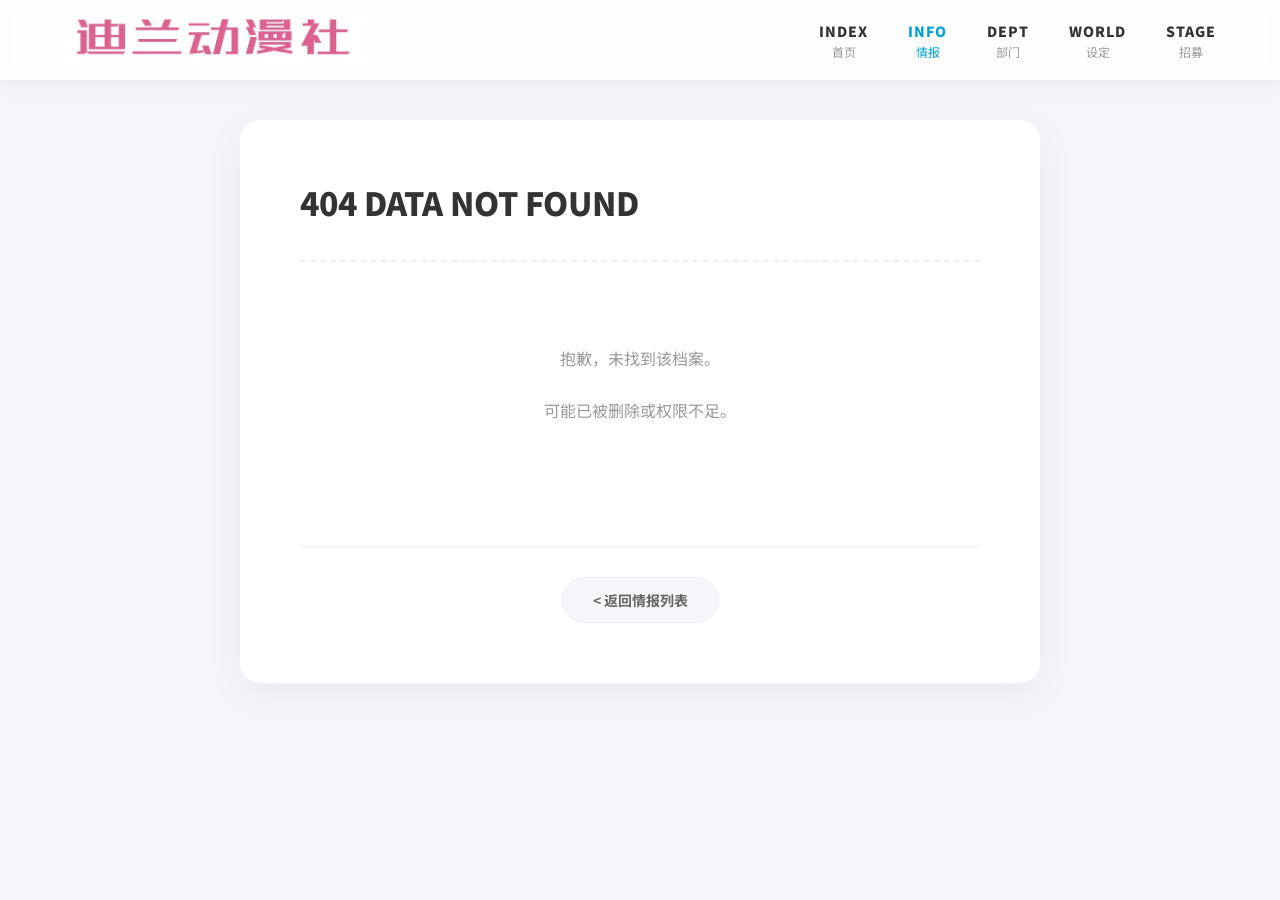
<file: article.html>
<!DOCTYPE html>
<html lang="zh-CN">
<head>
    <meta charset="UTF-8">
    <meta name="viewport" content="width=device-width, initial-scale=1.0"> <title>公告详情 - 迪兰动漫社</title>
    <link rel="stylesheet" href="style.css">
    <script src="database.js"></script>
</head>
<body>

<header>
    <div class="logo"><img src="images/logo.png" alt="Logo"></div>
    <nav>
        <ul>
            <li><a href="index.html#home"><span class="en">INDEX</span><span class="cn">首页</span></a></li>
            <li class="active"><a href="index.html#info"><span class="en">INFO</span><span class="cn">情报</span></a></li>
            <li><a href="index.html#dept"><span class="en">DEPT</span><span class="cn">部门</span></a></li>
            <li><a href="index.html#world"><span class="en">WORLD</span><span class="cn">设定</span></a></li>
            <li><a href="index.html#stage"><span class="en">STAGE</span><span class="cn">招募</span></a></li>
        </ul>
    </nav>
</header>

<div class="article-page">
    <div class="article-container">
        <div class="article-header">
            <h1 class="article-title" id="art-title">正在读取情报...</h1>
            <div class="article-meta">
                <span id="art-date"></span>
                <span id="art-type"></span>
            </div>
        </div>

        <div class="article-content" id="art-content">
        </div>

        <div class="back-btn-container">
            <a href="index.html#info" class="back-btn">&lt; 返回情报列表</a>
        </div>
    </div>
</div>

<script>
    // 1. 获取 URL 中的 id
    const urlParams = new URLSearchParams(window.location.search);
    const id = parseInt(urlParams.get('id'));

    // 【优化2】增加安全检查：确保 database.js 里的 notices 数组存在
    if (typeof notices !== 'undefined') {
        // 2. 查找数据
        const data = notices.find(item => item.id === id);

        // 3. 填充页面
        if (data) {
            document.title = data.title + " - 迪兰动漫社";
            document.getElementById('art-title').innerText = data.title;
            document.getElementById('art-date').innerText = "发布时间：" + data.date;
            document.getElementById('art-type').innerText = "# " + data.type; // 加个井号装饰一下
            document.getElementById('art-content').innerHTML = data.content;
        } else {
            // 【优化3】更友好的 404 提示
            document.getElementById('art-title').innerText = "404 DATA NOT FOUND";
            document.getElementById('art-content').innerHTML = `
                <div style="text-align:center; padding:50px 0; color:#999;">
                    <p>抱歉，未找到该档案。</p>
                    <p>可能已被删除或权限不足。</p>
                </div>
            `;
            // 隐藏日期和类型，因为没有数据
            document.getElementById('art-date').style.display = 'none';
            document.getElementById('art-type').style.display = 'none';
        }
    } else {
        // 如果 database.js 没加载出来的备用方案
        document.getElementById('art-title').innerText = "系统错误";
        document.getElementById('art-content').innerHTML = "<p>无法读取数据库，请检查网络或 database.js 文件。</p>";
    }
</script>
</body>
</html>
</file>
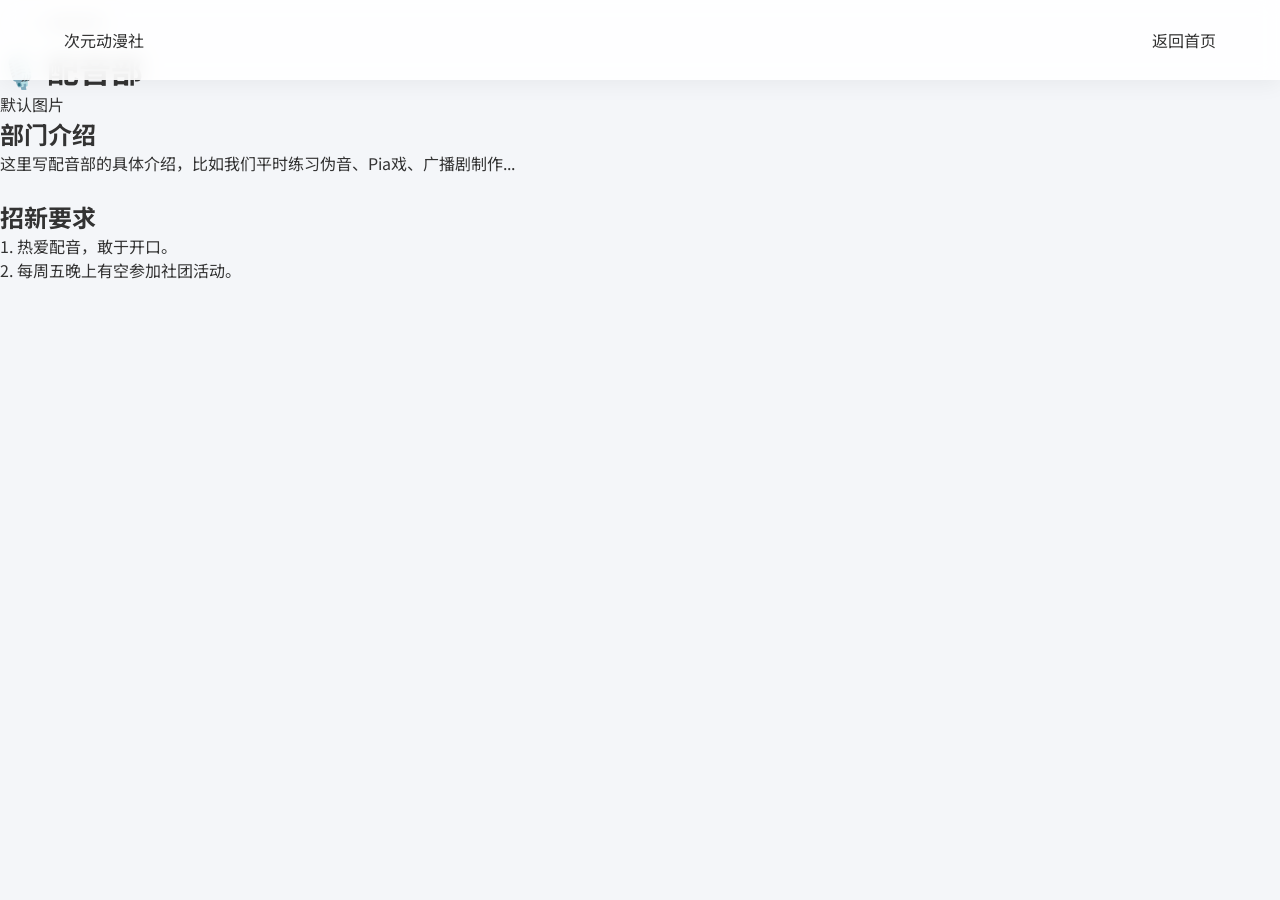
<file: peiyin.html>
<!DOCTYPE html>
<html lang="zh-CN">
<head>
    <meta charset="UTF-8">
    <title>部门详情</title>
    <link rel="stylesheet" href="style.css">
</head>
<body>
<header>
    <div class="logo">次元动漫社</div>
    <nav><a href="index.html">返回首页</a></nav>
</header>

<div class="container">
    <a href="index.html" class="back-btn">← 返回首页</a>

    <div class="detail-box">
        <h1>🎙️ 配音部</h1>

        <div class="big-img">
            默认图片
        </div>

        <h2>部门介绍</h2>
        <p>这里写配音部的具体介绍，比如我们平时练习伪音、Pia戏、广播剧制作...</p>
        <br>
        <h2>招新要求</h2>
        <p>1. 热爱配音，敢于开口。<br>2. 每周五晚上有空参加社团活动。</p>
    </div>
</div>
</body>
</html>
</file>
<file: style.css>
@import url('https://fonts.googleapis.com/css2?family=Noto+Sans+SC:wght@300;500;900&display=swap');

/* =========================================
   1. 全局设置 & 基础样式
   ========================================= */
* { margin: 0; padding: 0; box-sizing: border-box; }

body {
    font-family: 'Noto Sans SC', sans-serif;
    background: #f4f6f9;
    color: #333;
    overflow-x: hidden;
}

a { text-decoration: none; color: inherit; transition: 0.3s; }

/* 滚动容器 (用于全屏吸附) */
.scroll-container {
    height: 100vh;
    scroll-snap-type: y mandatory;
    overflow-y: scroll;
    scroll-behavior: smooth;
}

/* 通用全屏板块 */
.page-section {
    height: 100vh;
    width: 100%;
    scroll-snap-align: start;
    position: relative;
    overflow: hidden;
    background-attachment: fixed;
    background-position: center;
    background-size: cover;
    background-repeat: no-repeat;
}

/* =========================================
   2. 导航栏 (Header)
   ========================================= */
header {
    position: fixed; top: 0; left: 0; width: 100%; height: 80px;
    display: flex; justify-content: space-between; align-items: center;
    padding: 0 5%; z-index: 1000;
    background: rgba(255, 255, 255, 0.9);
    backdrop-filter: blur(10px);
    box-shadow: 0 5px 20px rgba(0,0,0,0.05);
}

.logo img { height: 45px; }

nav ul { display: flex; gap: 40px; list-style: none; }
nav li { text-align: center; }

nav li .en { display: block; font-size: 14px; font-weight: 900; color: #333; letter-spacing: 1px; }
nav li .cn { display: block; font-size: 12px; color: #999; margin-top: 2px; }

nav li.active .en, nav li:hover .en { color: #00a1d6; }
nav li.active .cn, nav li:hover .cn { color: #00a1d6; }

/* =========================================
   3. 首页 (Home)
   ========================================= */
#home {
    background-image: linear-gradient(rgba(255,255,255,0.1), rgba(255,255,255,0.1)), url('images/cover.png');
    background-position: center top;
    display: flex; justify-content: center; align-items: center; text-align: center;
}

.hero-content h1 {
    font-size: 60px; font-weight: 900; letter-spacing: 5px; line-height: 1.2;
    color: #fff; text-shadow: 0 5px 20px rgba(0,161,214,0.8); margin-bottom: 20px;
}

.hero-content p {
    font-size: 20px; letter-spacing: 4px; margin-bottom: 40px;
    color: #fff; text-shadow: 0 2px 10px rgba(0,0,0,0.5);
}

.hero-btn {
    padding: 15px 40px; background: #00a1d6; color: #fff;
    font-weight: bold; border-radius: 50px; font-size: 18px;
    box-shadow: 0 5px 15px rgba(0, 161, 214, 0.4);
}
.hero-btn:hover { background: #008ebd; transform: translateY(-3px); }

/* =========================================
   4. 情报 (Info)
   ========================================= */
.info-tech-layout {
    background-image: linear-gradient(135deg, #e0f7fa 0%, #f4f6f9 100%);
    display: flex; justify-content: center; align-items: center;
}

.bg-text {
    position: absolute; top: 50%; left: 50%;
    font-size: 200px; font-weight: 900;
    z-index: 1; pointer-events: none;
    color: rgba(0, 161, 214, 0.08);
    animation: big-morph 12s ease-in-out infinite;
}

@keyframes big-morph {
    0%, 100% { transform: translate(-50%, -50%) scale(1) rotate(-3deg); letter-spacing: 20px; }
    50% { transform: translate(-50%, -50%) scale(1.1) rotate(3deg); letter-spacing: 30px; }
}

.info-glass-panel {
    position: relative; z-index: 2;
    width: 80%; max-width: 900px; height: 70%;
    background: rgba(255, 255, 255, 0.7);
    backdrop-filter: blur(20px);
    border: 1px solid #fff; border-radius: 20px;
    box-shadow: 0 20px 50px rgba(0, 161, 214, 0.15);
    display: flex; flex-direction: column; overflow: hidden;
}

.panel-header {
    padding: 30px; border-bottom: 1px solid rgba(0,0,0,0.05);
    display: flex; justify-content: space-between; align-items: center;
    background: rgba(255, 255, 255, 0.5);
}
.panel-header h2 { font-size: 24px; color: #333; letter-spacing: 2px; }
.deco-dots span { display: inline-block; width: 10px; height: 10px; border-radius: 50%; background: #ff5e7e; margin-left: 5px; }
.deco-dots span:nth-child(2) { background: #ffcc00; }
.deco-dots span:nth-child(3) { background: #00a1d6; }

.notice-list-tech { flex: 1; overflow-y: auto; padding: 20px; }

.notice-row-tech {
    display: flex; align-items: center;
    padding: 20px; margin-bottom: 10px;
    background: #fff; border-radius: 8px; cursor: pointer; transition: 0.3s;
    border-left: 3px solid transparent; box-shadow: 0 2px 5px rgba(0,0,0,0.03);
}
.notice-row-tech:hover {
    transform: translateX(10px); border-left-color: #00a1d6;
    box-shadow: 0 5px 15px rgba(0, 161, 214, 0.2);
}

.n-tag { background: #e6f7ff; color: #00a1d6; padding: 4px 10px; border-radius: 4px; font-size: 12px; font-weight: bold; margin-right: 15px; }
.n-title { flex: 1; font-size: 16px; font-weight: bold; color: #333; }
.n-date { color: #999; font-family: monospace; }

/* =========================================
   5. 部门 (Dept)
   ========================================= */
.dept-accordion-layout { background-color: #fff; padding-top: 80px; }
.accordion-box { display: flex; width: 100%; height: 100%; overflow: hidden; }

.panel {
    position: relative; flex: 1;
    background-size: cover; background-position: center;
    transition: flex 0.5s cubic-bezier(0.05, 0.61, 0.41, 0.95);
    cursor: pointer; overflow: hidden;
    filter: grayscale(0.3) brightness(1); border-right: 1px solid #fff;
}
.panel:hover { flex: 3; filter: grayscale(0) brightness(1.05); }

.panel-overlay {
    position: absolute; bottom: 0; left: 0; width: 100%; padding: 40px;
    background: linear-gradient(to top, rgba(0,0,0,0.8), transparent);
    transform: translateY(20px); transition: 0.3s; opacity: 0.8;
}
.panel:hover .panel-overlay { transform: translateY(0); opacity: 1; }

.panel h3 { font-size: 24px; color: #fff; margin-bottom: 5px; white-space: nowrap; }
.panel span { font-size: 14px; color: #00a1d6; letter-spacing: 2px; font-weight: bold; }

/* =========================================
   6. 设定 (World)
   ========================================= */
#world {
    background-image: linear-gradient(rgba(255,255,255,0.4), rgba(255,255,255,0.4)), url('images/bg-world.jpg');
    background-color: #f4f6f9; display: flex; justify-content: center; align-items: center;
}

.world-content { position: relative; z-index: 2; width: 90%; max-width: 1200px; text-align: center; }
.section-title-center { margin-bottom: 50px; }
.section-title-center h2 { font-size: 36px; color: #333; margin-bottom: 5px; }
.section-title-center span { color: #999; letter-spacing: 4px; font-weight: bold; }

.world-cards-container { display: flex; justify-content: center; gap: 40px; }

.holo-card {
    flex: 1; height: 350px;
    background: rgba(255, 255, 255, 0.9); backdrop-filter: blur(10px);
    border: 1px solid #fff; border-radius: 20px;
    padding: 40px 20px; transition: 0.4s;
    display: flex; flex-direction: column; align-items: center; justify-content: center;
    box-shadow: 0 10px 30px rgba(0,0,0,0.05);
}
.holo-icon { font-size: 40px; margin-bottom: 20px; }
.holo-card h3 { font-size: 24px; color: #333; margin-bottom: 15px; }
.holo-card p { font-size: 14px; color: #666; line-height: 1.8; }
.holo-card:hover {
    transform: translateY(-20px); background: #fff;
    border-color: #00a1d6; box-shadow: 0 20px 40px rgba(0, 161, 214, 0.2);
}

/* =========================================
   7. 舞台剧 (Stage)
   ========================================= */
.split-screen-stage { display: flex; background: #fff; padding-top: 80px; }

.stage-left-visual { flex: 1; position: relative; background: #f0f0f0; overflow: hidden; }
.full-img { width: 100%; height: 100%; object-fit: cover; }
.visual-overlay-text {
    position: absolute; bottom: 50px; left: 50px;
    color: #fff; text-shadow: 0 2px 10px rgba(0,0,0,0.5);
}
.visual-overlay-text h1 { font-size: 50px; margin-bottom: 10px; }

.stage-right-content { flex: 1; overflow-y: auto; background: #fff; }
.content-padding { padding: 60px; max-width: 800px; }

.recruit-header {
    border-bottom: 4px solid #ff5e7e; padding-bottom: 20px; margin-bottom: 30px;
    display: flex; justify-content: space-between; align-items: flex-end;
}
.recruit-header .tag { font-size: 32px; font-weight: 900; color: #333; }
.recruit-header .date { font-family: monospace; color: #999; }

.recruit-block { margin-bottom: 40px; }
.recruit-block h3 {
    color: #ff5e7e; font-weight: bold; margin-bottom: 15px;
    border-left: 4px solid #ff5e7e; padding-left: 10px;
}

.info-grid { display: grid; grid-template-columns: 1fr 1fr; gap: 15px; }
.info-item {
    background: #fff0f5; padding: 15px; border-radius: 8px;
    border-left: 4px solid #ff5e7e; display: flex; flex-direction: column;
}
.info-item .label { font-size: 12px; color: #999; margin-bottom: 5px; }
.info-item .value { font-size: 15px; font-weight: bold; color: #333; }

.role-list-styled {
    list-style: none; background: #f9f9f9;
    border-radius: 10px; padding: 15px; margin-top: 10px;
}
.role-list-styled li {
    padding: 10px 0; border-bottom: 1px dashed #ddd;
    display: flex; align-items: center; flex-wrap: wrap;
}
.role-list-styled li:last-child { border-bottom: none; }

.role-name { font-size: 16px; font-weight: bold; color: #ff5e7e; white-space: nowrap; }
.role-sep { margin: 0 8px; color: #ddd; font-size: 12px; }
.role-desc { font-size: 14px; color: #888; }

.mt-20 { margin-top: 25px; }

.photo-gallery { display: grid; grid-template-columns: repeat(3, 1fr); gap: 10px; margin-top: 15px; }
.gallery-item { aspect-ratio: 16/9; background: #333; border-radius: 6px; overflow: hidden; }
.gallery-item img { width: 100%; height: 100%; object-fit: cover; opacity: 0.8; transition: 0.3s; }
.gallery-item:hover img { opacity: 1; transform: scale(1.1); }

.recruit-footer .big-btn {
    display: block; width: 100%; text-align: center;
    background: #ff5e7e; color: #fff; padding: 15px;
    font-size: 18px; font-weight: bold; border-radius: 4px;
}
.recruit-footer .big-btn:hover { background: #d6336c; }

/* =========================================
   8. 文章详情页 (Article)
   ========================================= */
.article-page {
    padding-top: 120px; min-height: 100vh;
    display: flex; justify-content: center; align-items: flex-start;
    background: #f4f6f9;
}
.article-container {
    width: 90%; max-width: 800px;
    background: #fff; padding: 60px;
    border-radius: 20px; box-shadow: 0 10px 40px rgba(0,0,0,0.05);
    margin-bottom: 50px; animation: fadeInUp 0.6s ease-out;
}
.article-header { border-bottom: 2px dashed #f0f0f0; padding-bottom: 20px; margin-bottom: 30px; }
.article-title { font-size: 32px; color: #333; font-weight: 900; margin-bottom: 15px; line-height: 1.4; }
.article-meta { font-size: 14px; color: #999; display: flex; gap: 20px; font-family: monospace; }
.article-content { font-size: 16px; line-height: 2; color: #444; text-align: justify; }
.article-content p { margin-bottom: 20px; }

.back-btn-container { margin-top: 50px; text-align: center; border-top: 1px solid #f0f0f0; padding-top: 30px; }
.back-btn {
    display: inline-block; padding: 12px 30px; background: #f4f6f9; color: #666;
    border-radius: 30px; font-weight: bold; font-size: 14px;
    transition: 0.3s; border: 1px solid #eee;
}
.back-btn:hover { background: #00a1d6; color: #fff; border-color: #00a1d6; transform: translateY(-2px); box-shadow: 0 5px 15px rgba(0, 161, 214, 0.3); }

@keyframes fadeInUp { from { opacity: 0; transform: translateY(20px); } to { opacity: 1; transform: translateY(0); } }

/* =========================================
   9. 宅舞部 (Zhaiwu) - 杂志风全屏样式
   ========================================= */

/* --- 第一屏：本地视频背景 --- */
#zw-video {
    background: #000;
    display: flex; justify-content: center; align-items: center;
    position: relative; overflow: hidden;
}

.video-fullscreen-bg {
    position: absolute; top: 0; left: 0; width: 100%; height: 100%; z-index: 0;
}

.hero-video { width: 100%; height: 100%; object-fit: cover; }

/* 视频遮罩 (已移除点格纹理，只保留纯净的暗色遮罩) */
.video-mask {
    position: absolute; top: 0; left: 0; width: 100%; height: 100%;
    background: rgba(0,0,0,0.2); /* 20%黑色遮罩，保证文字清晰 */
}

.video-overlay-info {
    position: relative; z-index: 2; text-align: center; margin-top: 50px;
}
.video-overlay-info h1 {
    font-size: 80px; color: #fff; font-weight: 900;
    text-shadow: 0 5px 30px rgba(0,0,0,0.8); margin-bottom: 10px;
    letter-spacing: 5px; font-style: italic;
}
.video-overlay-info p {
    font-size: 24px; color: rgba(255,255,255,0.9); margin-bottom: 40px;
    text-shadow: 0 2px 10px rgba(0,0,0,0.8); font-weight: 300; letter-spacing: 2px;
}

/* 玻璃按钮 */
.glass-btn {
    pointer-events: auto;
    display: inline-block; padding: 15px 40px;
    background: rgba(255, 94, 126, 0.8);
    backdrop-filter: blur(10px);
    border: 1px solid rgba(255,255,255,0.5);
    color: #fff; border-radius: 50px; font-weight: bold; font-size: 18px;
    transition: 0.3s;
    box-shadow: 0 5px 20px rgba(255, 94, 126, 0.4);
}
.glass-btn:hover {
    background: #ff5e7e;
    transform: scale(1.05) translateY(-3px);
    box-shadow: 0 10px 30px rgba(255, 94, 126, 0.6);
}
.glass-btn.small { font-size: 14px; padding: 10px 25px; }

.scroll-hint {
    position: absolute; bottom: 30px; left: 50%; transform: translateX(-50%);
    color: rgba(255,255,255,0.6); font-size: 12px; letter-spacing: 2px;
    animation: bounce 2s infinite; z-index: 2;
}

/* 静音开关样式 */
.sound-toggle-btn {
    position: absolute; bottom: 30px; right: 30px; z-index: 10;
    display: flex; align-items: center; gap: 10px;
    background: rgba(0, 0, 0, 0.4); backdrop-filter: blur(5px);
    border: 1px solid rgba(255, 255, 255, 0.3);
    padding: 10px 20px; border-radius: 30px; color: #fff;
    cursor: pointer; transition: 0.3s; user-select: none;
}
.sound-toggle-btn:hover {
    background: rgba(255, 94, 126, 0.8); border-color: #ff5e7e; transform: scale(1.05);
}
#soundIcon { font-size: 20px; }
#soundText { font-size: 14px; font-weight: bold; letter-spacing: 1px; }

/* --- 第二屏：杂志风介绍 --- */
#zw-intro {
    background: linear-gradient(135deg, #fff0f3 0%, #fff 100%);
    display: flex; justify-content: center; align-items: center; overflow: hidden;
}

.deco-text-bg {
    position: absolute; top: 50%; left: 50%; transform: translate(-50%, -50%) rotate(-10deg);
    font-size: 30vw; font-weight: 900; color: rgba(255, 94, 126, 0.05);
    z-index: 0; pointer-events: none; white-space: nowrap;
}

.magazine-layout {
    position: relative; z-index: 1;
    width: 80%; max-width: 1200px; height: 70%;
    display: flex; align-items: center;
}

.mag-left { flex: 1; padding-right: 50px; }
.mag-left h2 { font-size: 60px; color: #333; line-height: 1; margin-bottom: 5px; }
.mag-left h3 { font-size: 80px; color: #ff5e7e; line-height: 1; font-weight: 900; letter-spacing: -2px; }
.line-deco { width: 100px; height: 8px; background: #333; margin: 30px 0; }
.mag-left p { font-size: 18px; line-height: 1.8; color: #555; }
.mag-left .highlight { background: #ff5e7e; color: #fff; padding: 2px 5px; }

.mag-tags { margin-top: 30px; display: flex; gap: 10px; }
.mag-tags span { border: 2px solid #333; padding: 5px 15px; font-weight: bold; border-radius: 30px; font-size: 14px; }

.mag-right { flex: 1; height: 100%; position: relative; }
.floating-img {
    width: 100%; height: 100%;
    background-size: cover; background-position: center;
    border-radius: 20px; box-shadow: 20px 20px 0px #ffc1cc;
}
.floating-box {
    position: absolute; bottom: -30px; left: -30px;
    background: #fff; padding: 30px;
    box-shadow: 0 10px 30px rgba(0,0,0,0.1);
    border-radius: 15px; text-align: center;
}
.floating-box b { display: block; font-size: 30px; color: #ff5e7e; }
.floating-box span { font-size: 12px; color: #999; letter-spacing: 2px; }

/* --- 第三屏：图片画廊 --- */
#zw-gallery {
    background: #fff;
    display: flex; flex-direction: column; justify-content: center; align-items: center;
}
.gallery-container-full { width: 90%; max-width: 1400px; }
.gallery-grid-row { display: flex; gap: 20px; height: 50vh; margin-top: 30px; }

.gallery-card-lg {
    flex: 1; position: relative; border-radius: 15px; overflow: hidden;
    cursor: pointer; transition: flex 0.4s ease;
}
.gallery-card-lg img { width: 100%; height: 100%; object-fit: cover; transition: 0.5s; }

.gallery-card-lg:hover { flex: 2; }
.gallery-card-lg:hover img { transform: scale(1.1); }

.card-hover-text {
    position: absolute; bottom: 0; left: 0; width: 100%; padding: 30px;
    background: linear-gradient(to top, rgba(0,0,0,0.8), transparent);
    color: #fff; transform: translateY(100%); transition: 0.3s;
}
.gallery-card-lg:hover .card-hover-text { transform: translateY(0); }

/* --- 第四屏：更多视频 --- */
#zw-more {
    background: #111; display: flex; justify-content: center; align-items: center;
}
.more-video-container { width: 80%; max-width: 1000px; text-align: center; }
.video-list-row {
    max-width: 1000px; margin: 40px auto;
    display: flex; gap: 40px; justify-content: center;
}
.mini-video-card { width: 45%; }
.mini-video-box { aspect-ratio: 16/9; background: #000; border-radius: 8px; overflow: hidden; margin-bottom: 10px; }
.mini-video-box iframe { width: 100%; height: 100%; }
.mini-video-card h4 { text-align: center; color: #ccc; }
.back-btn-area { margin-top: 60px; }

/* =========================================
   10. 灯箱 (Lightbox)
   ========================================= */
.lightbox {
    display: none; position: fixed; z-index: 9999;
    top: 0; left: 0; width: 100%; height: 100%;
    background-color: rgba(0,0,0,0.9);
    justify-content: center; align-items: center; flex-direction: column;
    animation: fadeIn 0.3s;
}
.lightbox-content {
    max-width: 90%; max-height: 80%;
    border-radius: 5px; box-shadow: 0 0 20px rgba(255,255,255,0.2);
}
#caption { margin-top: 20px; color: #ccc; font-size: 18px; }

.close-btn {
    position: absolute; top: 30px; right: 50px;
    color: #fff; font-size: 40px; font-weight: bold;
    cursor: pointer; transition: 0.3s;
}
.close-btn:hover { color: #ff5e7e; }

/* 动画定义 */
@keyframes bounce { 0%, 20%, 50%, 80%, 100% {transform:translateY(0) translateX(-50%);} 40% {transform:translateY(-10px) translateX(-50%);} 60% {transform:translateY(-5px) translateX(-50%);} }
@keyframes fadeIn { from { opacity: 0; } to { opacity: 1; } }

/* =========================================
   11. 手机端适配 (Responsive)
   ========================================= */
@media (max-width: 768px) {
    /* 通用 */
    .accordion-box, .world-cards-container, .split-screen-stage { flex-direction: column; }
    .panel { border-right: none; border-bottom: 1px solid #fff; }
    .stage-left-visual, .stage-right-content { width: 100%; height: auto; }
    .stage-left-visual { height: 300px; }
    .holo-card { margin-bottom: 20px; }
    .info-grid { grid-template-columns: 1fr; }
    .photo-gallery { grid-template-columns: repeat(2, 1fr); }

    /* 宅舞页适配 */
    .video-overlay-info h1 { font-size: 40px; }
    .magazine-layout { flex-direction: column; width: 90%; text-align: center; }
    .mag-left { padding: 0; margin-bottom: 30px; }
    .mag-left h3 { font-size: 50px; }
    .line-deco { margin: 20px auto; }
    .mag-tags { justify-content: center; }
    .mag-right { width: 100%; height: 300px; }
    .gallery-grid-row { flex-direction: column; height: auto; }
    .gallery-card-lg { height: 200px; }
    .video-list-row { flex-direction: column; }
    .mini-video-card { width: 100%; }
    .sound-toggle-btn { bottom: 80px; right: 20px; padding: 8px 15px; }
}
</file>
